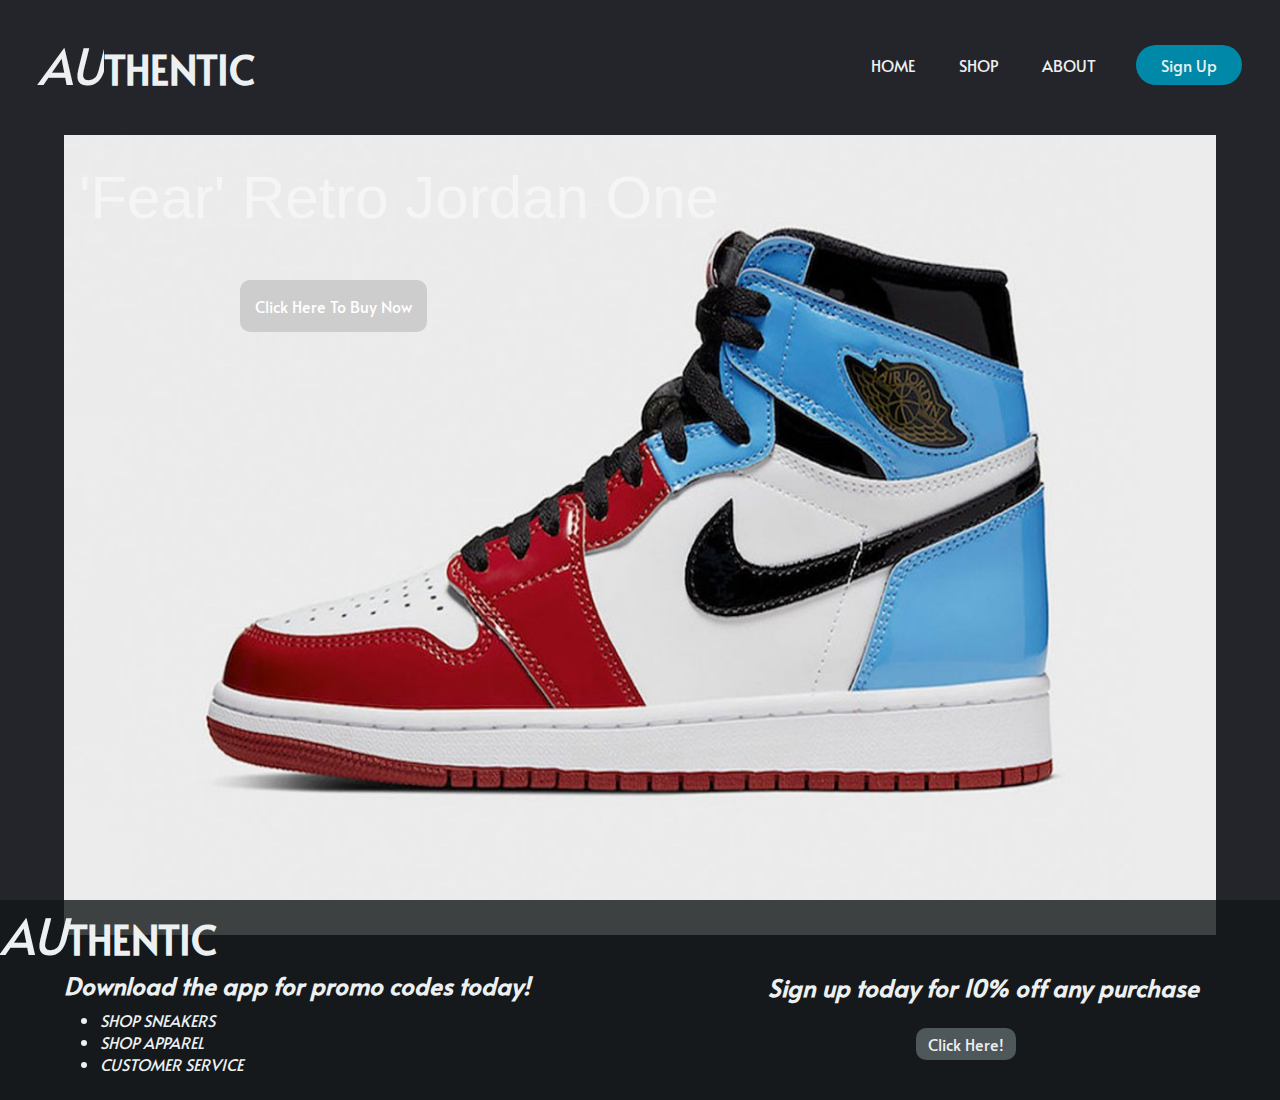
<file: ShoeWeb/index.html>
<!DOCTYPE>
<html>

<head>
    <link rel="stylesheet" type="text/css" href="style.css" />
    <meta charset="utf-8">
    <meta name="viewport" content="width=device-width, initial-scale=1, shrink-to-fit=no">


    <title>BelieveIt</title>
</head>
<header>
    <h1>AU<span>THENTIC</span></h1>
    <nav>

        <ul class="navigation">
            <li><a href="index.html">HOME</a></li>
            <li><a href="Shop.html">SHOP</a></li>
            <li><a href="About.html">ABOUT</a></li>
        </ul>
    </nav>
    <a name="btn" href="signup.html"><button>Sign Up</button></a>
</header>

<body>

    <div id="slider">
        <figure>
            <img src="Jordan.jpg">
            <div class="top-left">
                <span>'Fear' Retro Jordan One</span>
                <a href="Shop.html"><button id="switch">Click Here To Buy Now</button></a>
            </div>
            <img src="Jordan3.jpg">
            <img src="Jordan5.jpeg">

            <img src="Jordan6.jpg">

            <img src="JordanJT.jpg">

        </figure>
    </div>

    <div id="bottom-page">
        <p>AU<span>THENTIC</span></p>
        <h2>Download the app for promo codes today!</h2>
        <ul class="list">
            <li class="list-items">SHOP SNEAKERS</li>
            <li class="list-items">SHOP APPAREL</li>
            <li class="list-items">CUSTOMER SERVICE</li>
        </ul>
        <h3>Sign up today for 10% off any purchase</h3>
        <a href="index.html#btn"><button>Click Here!</button></a>
    </div>


    <!--Rename In the future(not style)-->
</body>

</html>
</file>
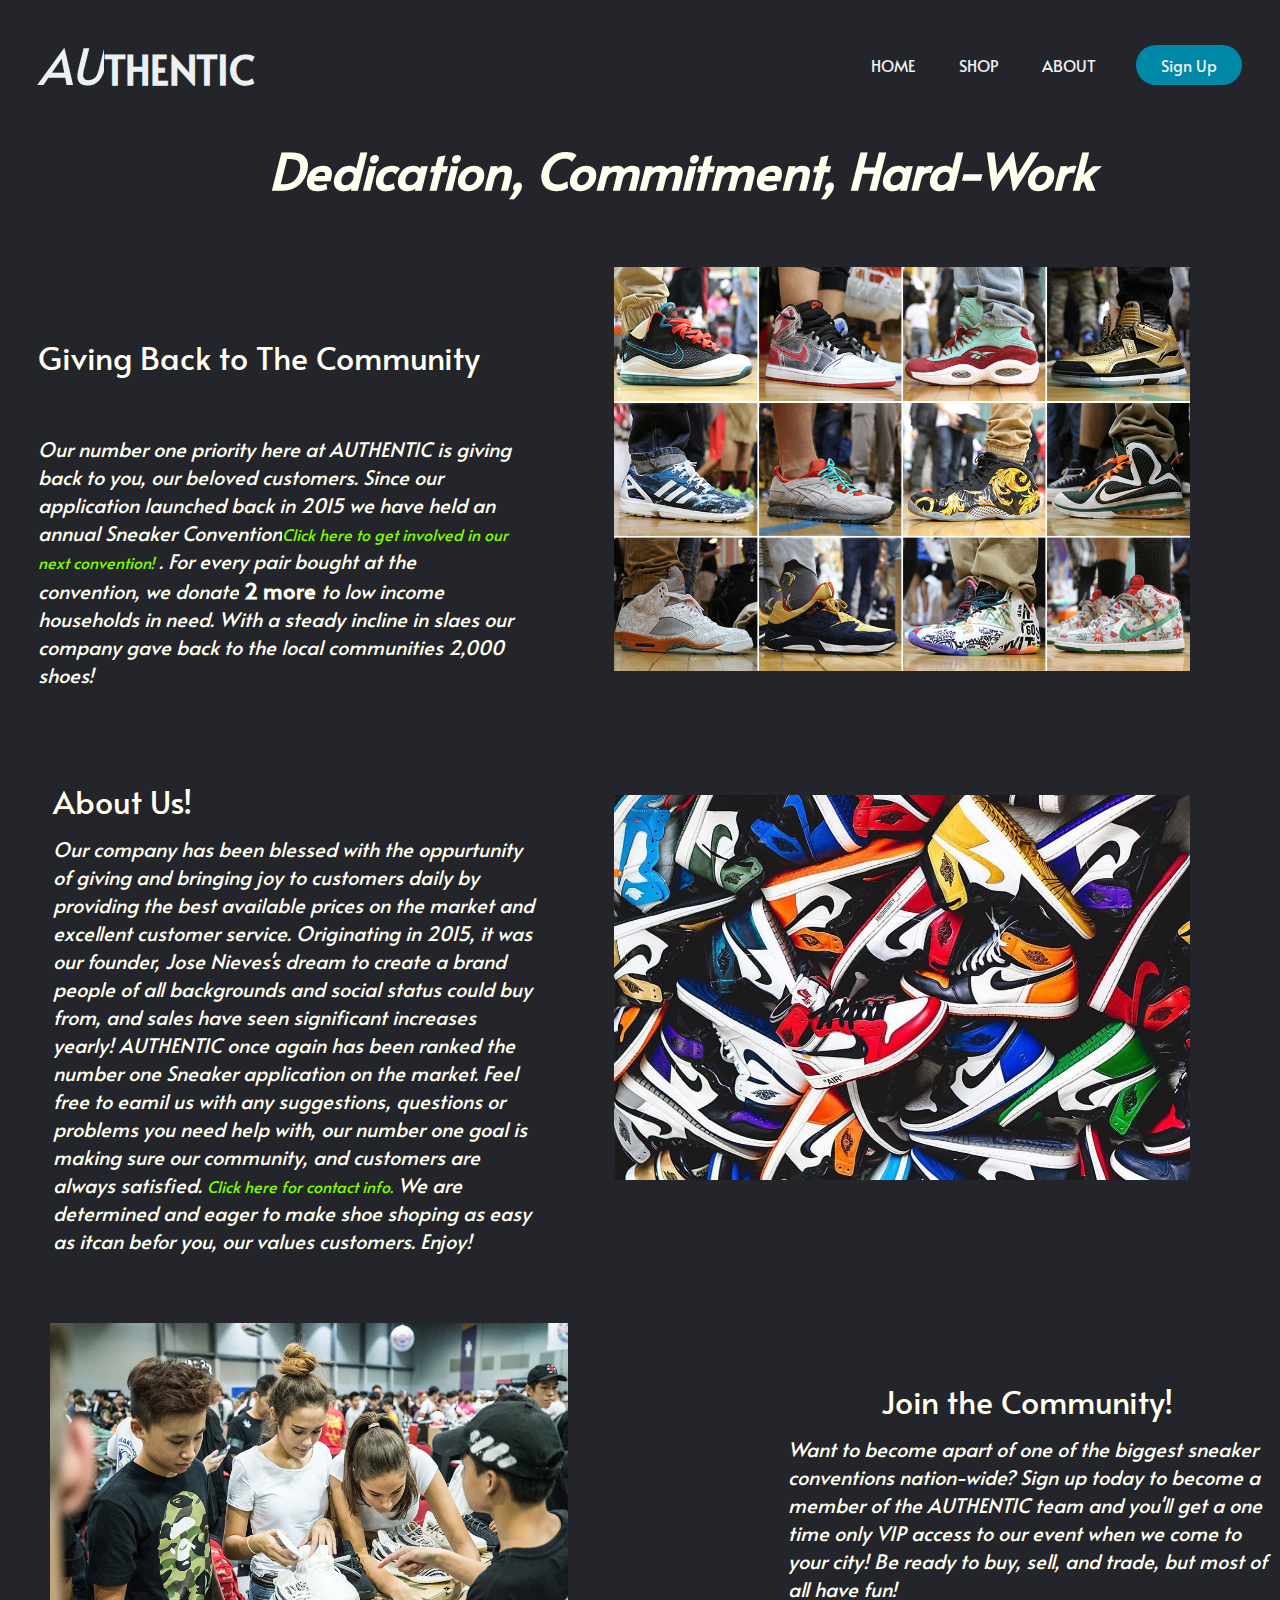
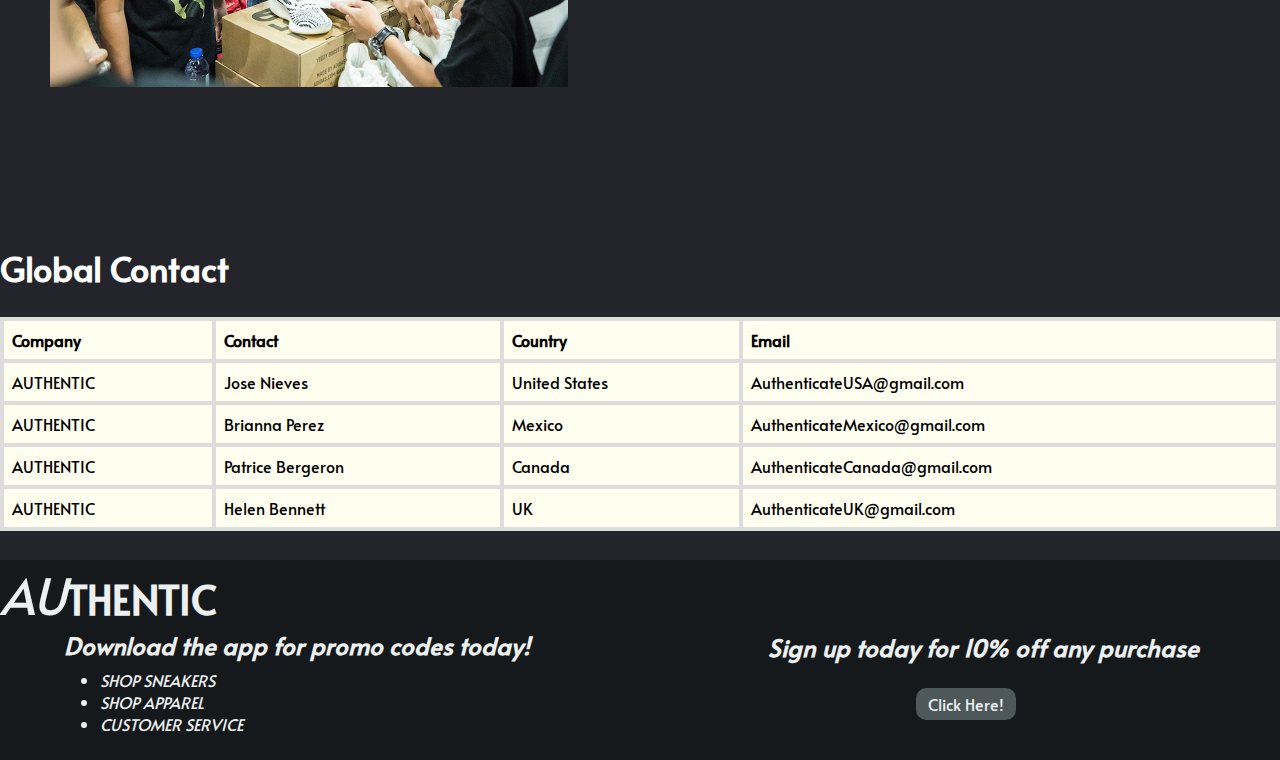
<file: ShoeWeb/About.html>
<!DOCTYPE>
<html>

<head>
    <link rel="stylesheet" type="text/css" href="AboutProject.css" />
    <meta charset="utf-8">
    <meta name="viewport" content="width=device-width, initial-scale=1, shrink-to-fit=no">


    <title>BelieveIt</title>
</head>
<header>
    <h1>AU<span>THENTIC</span></h1>
    <nav>

        <ul class="navigation">
            <li><a href="index.html">HOME</a></li>
            <li><a href="Shop.html">SHOP</a></li>
            <li><a href="About.html">ABOUT</a></li>
        </ul>
    </nav>
    <a name="btn" href="signup.html"><button>Sign Up</button></a>
</header>

<body>
    <div class=container>
        <h2>Dedication, Commitment, Hard-Work</h2>
        <p>Giving Back to The Community</p>
        <p1> Our number one priority here at AUTHENTIC is giving back to you, our beloved customers. Since our
            application launched back in 2015
            we have held an annual Sneaker Convention<a href="About.html#bottom-page">Click here to get involved in our
                next convention!
            </a>. For every pair bought at the convention,
            we donate<span> 2 more </span> to low income households in need. With a steady incline in slaes our company
            gave back to the local communities
            2,000 shoes!

        </p1>
        <img class="imageOne" src="CommunityKicks.jpg">
        <p3>About Us!</p3>
        <p4>Our company has been blessed with the oppurtunity of giving and bringing joy to customers daily by providing
            the best available prices on the market and excellent customer service. Originating in 2015, it was our
            founder, Jose Nieves's dream to
            create a brand people of all backgrounds and social status could buy from, and sales have seen significant
            increases yearly!
            AUTHENTIC once again has been ranked the number one Sneaker application on the market. Feel free to eamil us
            with
            any suggestions, questions or problems you need help with, our number one goal is making sure our community,
            and customers
            are always satisfied. <a href="About.html#bottom-page">Click here for contact info.</a> We are determined
            and eager to make shoe shoping as easy as itcan befor you, our
            values customers. Enjoy!
        </p4>
        <img class="imageTwo" src="aboutUs.jpg">
        <p5>Join the Community!</p5>
        <p6>Want to become apart of one of the biggest sneaker conventions nation-wide? Sign up today to become a member
            of the AUTHENTIC team and you'll get a one time only VIP access to our event when we come to your city!
            Be ready to buy, sell, and trade, but most of all have fun!
        </p6>
        <img class="imageThree" src="communityKicks2.jpg">
    </div>

    <h4>Global Contact</h4>
    <div class="tablePos">
        <table>
            <tr>
                <th>Company</th>
                <th>Contact</th>
                <th>Country</th>
                <th>Email</th>
            </tr>
            <tr>
                <td>AUTHENTIC</td>
                <td>Jose Nieves</td>
                <td>United States</td>
                <td><a href = "#">AuthenticateUSA@gmail.com</a></td>
            </tr>
            <tr>
                <td>AUTHENTIC</td>
                <td>Brianna Perez</td>
                <td>Mexico</td>
                <td><a href = "#">AuthenticateMexico@gmail.com</a></td>
            </tr>
            <tr>
                <td>AUTHENTIC</td>
                <td>Patrice Bergeron</td>
                <td>Canada</td>
                <td><a href = "#">AuthenticateCanada@gmail.com</a></td>
            </tr>
            <tr>
                <td>AUTHENTIC</td>
                <td>Helen Bennett</td>
                <td>UK</td>
                <td><a href = "#">AuthenticateUK@gmail.com</a></td>
            </tr>
        </table>
    </div>

    <div id="bottom-page">
        <p>AU<span>THENTIC</span></p>
        <h2>Download the app for promo codes today!</h2>
        <ul class="list">
            <li class="list-items">SHOP SNEAKERS</li>
            <li class="list-items">SHOP APPAREL</li>
            <li class="list-items">CUSTOMER SERVICE</li>
        </ul>
        <h3>Sign up today for 10% off any purchase</h3>
        <a href="About.html#btn"><button>Click Here!</button></a>
    </div>

    <script type="text/javascript"></script>

</body>

</html>
</file>
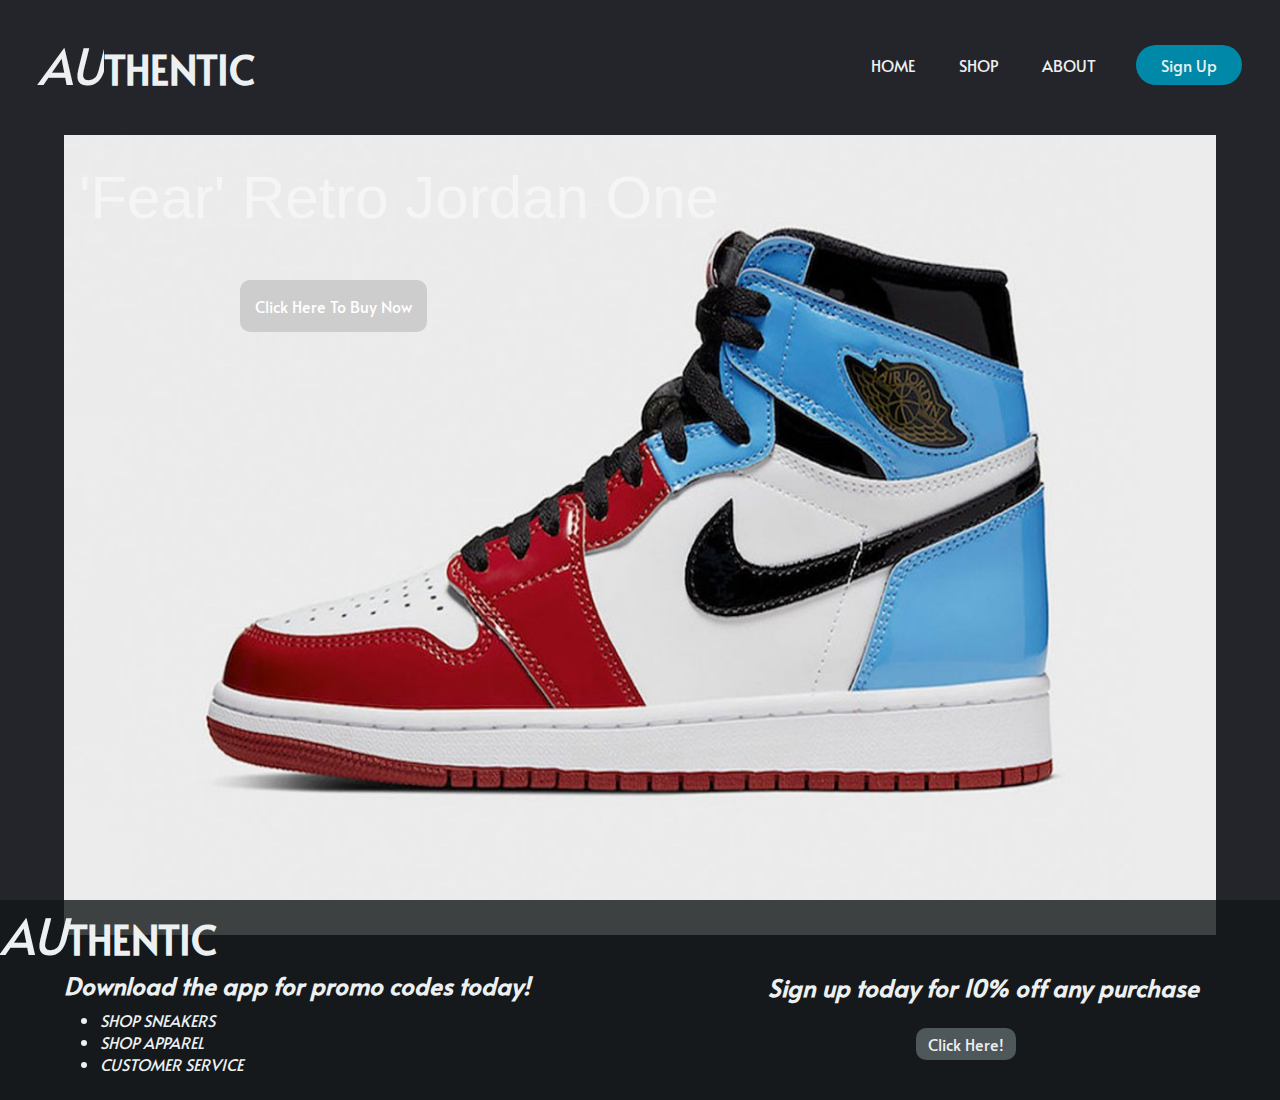
<file: ShoeWeb/NarutoWeb.html>
<!DOCTYPE>
<html>

<head>
    <link rel="stylesheet" type="text/css" href="style.css" />
    <meta charset="utf-8">
    <meta name="viewport" content="width=device-width, initial-scale=1, shrink-to-fit=no">


    <title>BelieveIt</title>
</head>
<header>
    <h1>AU<span>THENTIC</span></h1>
    <nav>

        <ul class="navigation">
            <li><a href="NarutoWeb.html">HOME</a></li>
            <li><a href="Shop.html">SHOP</a></li>
            <li><a href="About.html">ABOUT</a></li>
        </ul>
    </nav>
    <a name="btn" href="signup.html"><button>Sign Up</button></a>
</header>

<body>

    <div id="slider">
        <figure>
            <img src="Jordan.jpg">
            <div class="top-left">
                <span>'Fear' Retro Jordan One</span>
                <a href="Shop.html"><button id="switch">Click Here To Buy Now</button></a>
            </div>
            <img src="Jordan3.jpg">
            <img src="Jordan5.jpeg">

            <img src="Jordan6.jpg">

            <img src="JordanJT.jpg">

        </figure>
    </div>

    <div id="bottom-page">
        <p>AU<span>THENTIC</span></p>
        <h2>Download the app for promo codes today!</h2>
        <ul class="list">
            <li class="list-items">SHOP SNEAKERS</li>
            <li class="list-items">SHOP APPAREL</li>
            <li class="list-items">CUSTOMER SERVICE</li>
        </ul>
        <h3>Sign up today for 10% off any purchase</h3>
        <a href="NarutoWeb.html#btn"><button>Click Here!</button></a>
    </div>


    <!--Rename In the future(not style)-->
</body>

</html>
</file>
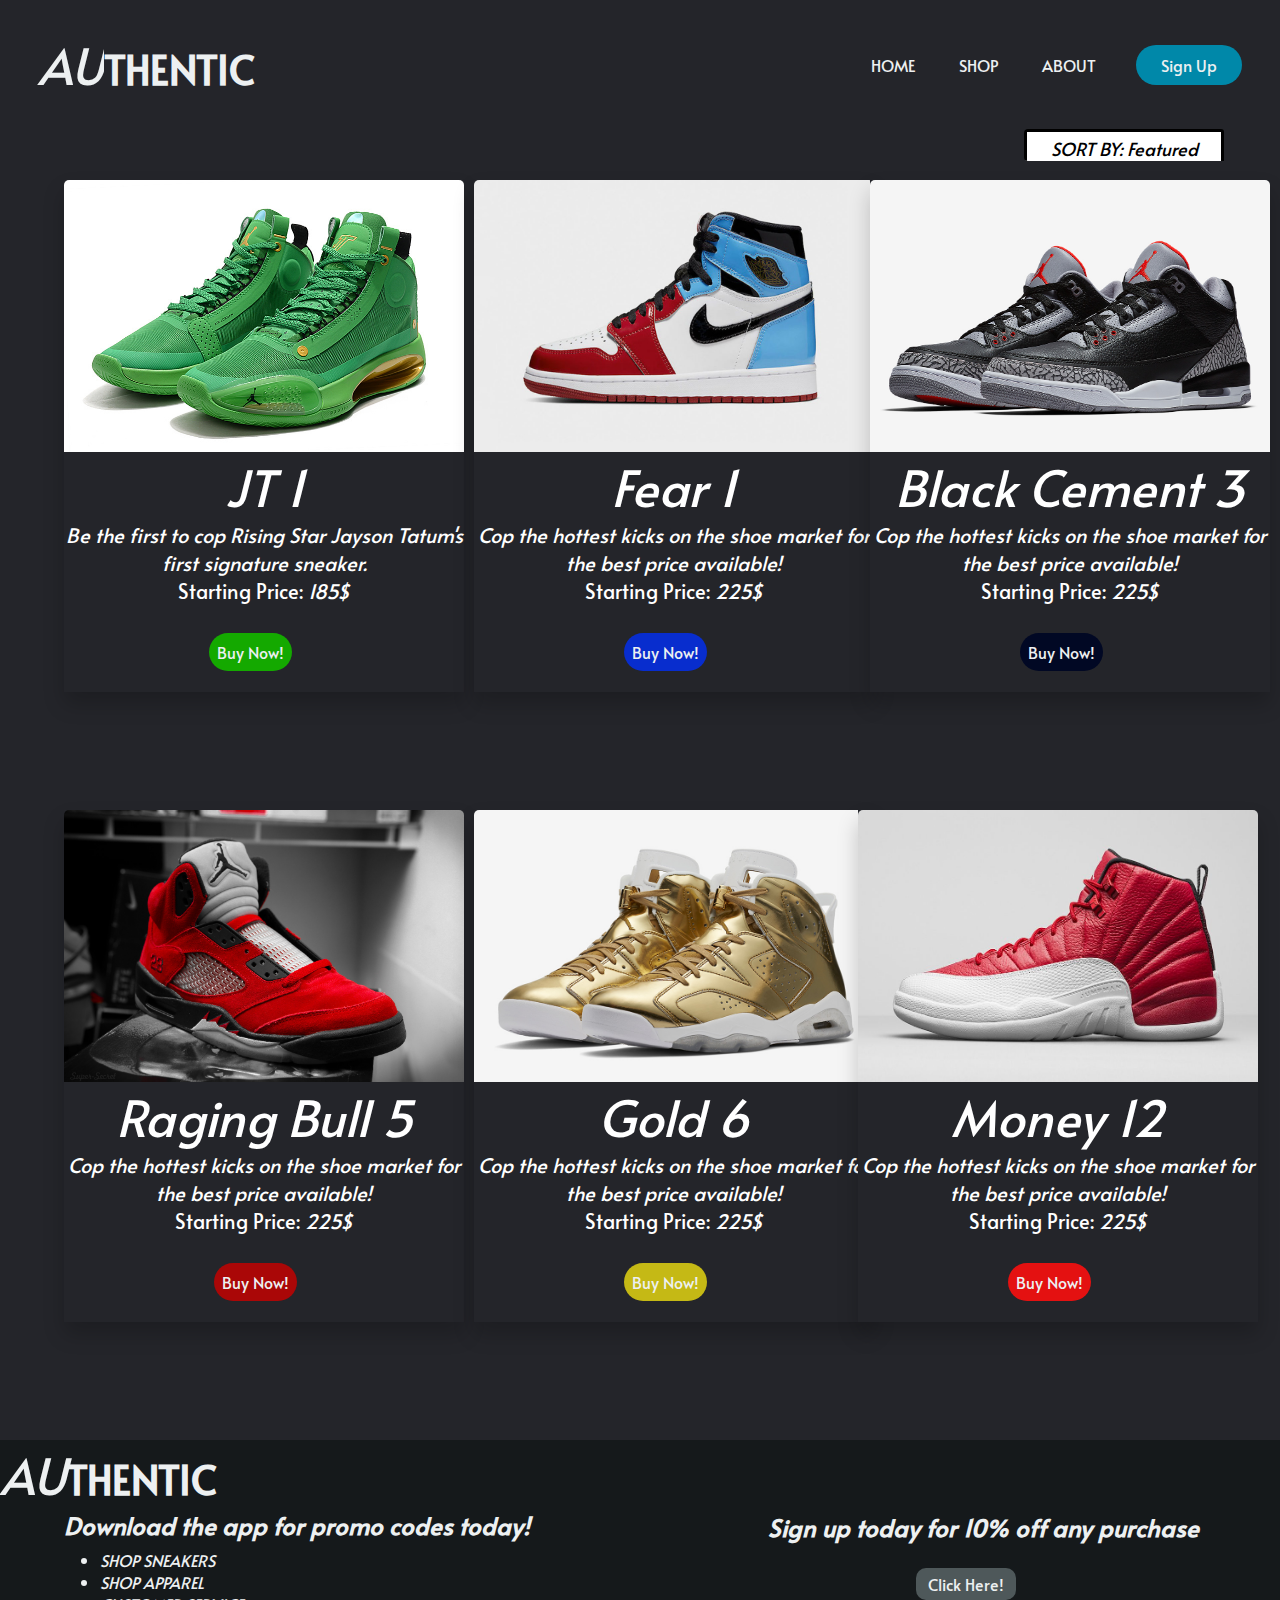
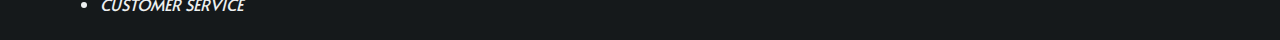
<file: ShoeWeb/Shop.html>
<!DOCTYPE>
<html>

<head>
    <link rel="stylesheet" type="text/css" href="style2.css" />
    <meta charset="utf-8">
    <meta name="viewport" content="width=device-width, initial-scale=1, shrink-to-fit=no">


    <title>SecondPage</title>

    <style>
            select { 
                appearance: none; 
                outline: 0; 
                background: white; 
                background-image: none; 
                width: 50%; 
                height: 180%; 
                color: black; 
                cursor: pointer; 
                border:3px solid black; 
                border-radius:3px; 
                font-size: 18px;
                text-align: center;
                font-family: 'Alata';
                font-style: italic;
            } 

            #drop-list { 
                position: relative; 
                left: 80%;
                display: block; 
                width: 25em; 
                height: 2em; 
                overflow: hidden; 
                border-radius: .25em; 
                padding-bottom:10px;   
            } 

        </style>
</head>
<header>
    <h1>AU<span>THENTIC</span></h1>
    <nav>

        <ul class="navigation">
            <li><a href="index.html">HOME</a></li>
            <li><a href="Shop.html">SHOP</a></li>
            <li><a href="About.html">ABOUT</a></li>
        </ul>
    </nav>
    <a name="btn" href="signup.html"><button>Sign Up</button></a>
</header>

<body>

    <form id = "drop-list">
        <select id = "sales">
            <option><span>SORT BY:</span> Featured</option>
            <option>Release Date</option>
            <option>Price: High to Low</option>
            <option>Price: Low to high</option>
        </select>
        <br><br>
    </form>

    <div class="card" style="width: 25rem;">
        <img class="card-img-top" src="JordanJT.jpg">
        <div class="card-body">
            <h5 class="card-title">JT 1</h5>
            <p class="card-text">Be the first to cop Rising Star Jayson Tatum's first signature sneaker.</p>
            <p class="card-text"><span>Starting Price:</span> 185$</p>
            <br></br>
            <a href="#" class="btn">Buy Now!</a>
        </div>
    </div>
    <div class="card2" style="width: 25rem">
        <img class="card-img-top2" src="Jordan.jpg">
        <div class="card-body2">
            <h5 class="card-title">Fear 1</h5>
            <p class="card-text">Cop the hottest kicks on the shoe market for the best price available!</p>
            <p class="card-text"><span>Starting Price:</span> 225$</p>
            <br></br>
            <a href="#" class="btn">Buy Now!</a>
        </div>
    </div>
    <div class="card3" style="width: 25rem">
        <img class="card-img-top3" src="Jordan3.jpg">
        <div class="card-body3">
            <h5 class="card-title">Black Cement 3</h5>
            <p class="card-text">Cop the hottest kicks on the shoe market for the best price available!</p>
            <p class="card-text"><span>Starting Price:</span> 225$</p>
            <br></br>
            <a href="#" class="btn">Buy Now!</a>
        </div>
    </div>
    <div class="card4" style="width: 25rem">
        <img class="card-img-top4" src="Jordan5.jpeg">
        <div class="card-body4">
            <h5 class="card-title">Raging Bull 5</h5>
            <p class="card-text">Cop the hottest kicks on the shoe market for the best price available!</p>
            <p class="card-text"><span>Starting Price:</span> 225$</p>
            <br></br>
            <a href="#" class="btn">Buy Now!</a>
        </div>
    </div>
    <div class="card5" style="width: 25rem">
        <img class="card-img-top5" src="Jordan6.jpg">
        <div class="card-body5">
            <h5 class="card-title">Gold 6</h5>
            <p class="card-text">Cop the hottest kicks on the shoe market for the best price available!</p>
            <p class="card-text"><span>Starting Price:</span> 225$</p>
            <br></br>
            <a href="#" class="btn">Buy Now!</a>
        </div>
    </div>
    <div class="card6" style="width: 25rem">
        <img class="card-img-top6" src="Jordan12.jpg">
        <div class="card-body6">
            <h5 class="card-title">Money 12</h5>
            <p class="card-text">Cop the hottest kicks on the shoe market for the best price available!</p>
            <p class="card-text"><span>Starting Price:</span> 225$</p>
            <br></br>
            <a href="#" class="btn">Buy Now!</a>
        </div>
    </div>
    <div id="bottom-page">
        <p>AU<span>THENTIC</span></p>
        <h2>Download the app for promo codes today!</h2>
        <ul class="list">
            <li class="list-items">SHOP SNEAKERS</li>
            <li class="list-items">SHOP APPAREL</li>
            <li class="list-items">CUSTOMER SERVICE</li>
        </ul>
        <h3>Sign up today for 10% off any purchase</h3>
        <a href="Shop.html#btn"><button>Click Here!</button></a>
    </div>

    <script type="text/javascript"></script>
</body>

</html>
</file>
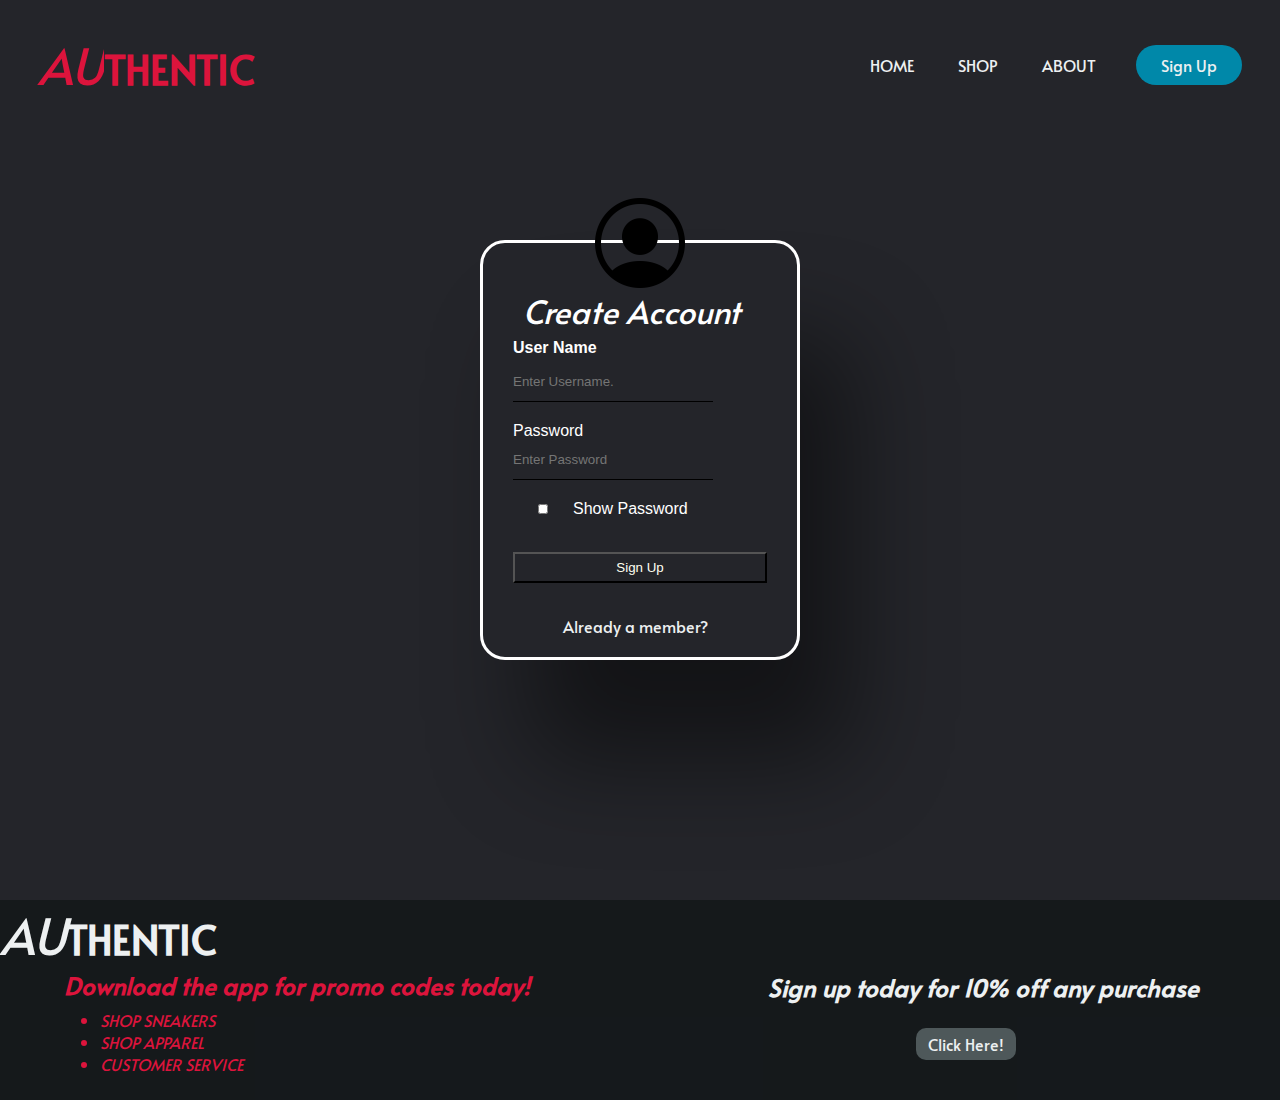
<file: ShoeWeb/signup.html>
<!DOCTYPE>
<html>

<head>
    <title>Login Page</title>
    <link rel="stylesheet" type="text/css" href="signup.css">

    <header>
        <h1>AU<span>THENTIC</span></h1>
        <nav>

            <ul class="navigation">
                <li><a href="index.html">HOME</a></li>
                <li><a href="Shop.html">SHOP</a></li>
                <li><a href="About.html">ABOUT</a></li>
            </ul>
        </nav>
        <a name="btn" href="signup.html"><button>Sign Up</button></a>
    </header>

<body>
    <div class="login">
        <img src="loginicon.png" class="pic">
        <h1>Create Account</h1>
        <form id="form">
            <p>User Name</p>
            <input type="text" name="" placeholder="Enter Username.">
            <p1>Password</p1>
            <input type = "password" id = "myInput" placeholder="Enter Password">
            <input type = "checkbox" onclick = "showPass()">Show Password
            <br />
            <br />
            <div>
                <input id="eventClick" type="button" value="Sign Up">
            </div>
            <br />
            <br />
            <a href="#">Already a member?</a>
        </form>
    </div>
    <div id="bottom-page">
        <p>AU<span>THENTIC</span></p>
        <h2>Download the app for promo codes today!</h2>
        <ul class="list">
            <li class="list-items">SHOP SNEAKERS</li>
            <li class="list-items">SHOP APPAREL</li>
            <li class="list-items">CUSTOMER SERVICE</li>
        </ul>
        <h3>Sign up today for 10% off any purchase</h3>
        <a href="signup.html#btn"><button>Click Here!</button></a>
    </div>
    <br></br>
    <div id="placeHere"></div>

    <script type="text/javascript" src="style.js">

    </script>
</body>
</head>

</html>
</file>
<file: ShoeWeb/style.css>
@import url("https://fonts.googleapis.com/css2?family=Alata&display=swap");

* {
    margin: 0;
    padding: 0;
    background-color: #24252A;
}

h1{
    font-family: 'Alata', sans-serif;
    font-style: italic;
    font-weight: 500;
    font-size: 50px;
    color: #edf0f1;
    text-decoration: none;
    display: table;
    cursor: pointer;
    margin-right: auto;
    float: left;
}

span{
    font-weight: bold;
    font-style: normal;
    font-size: 40px;
}

li, a, button{
    font-family: 'Alata', sans-serif;
    font-weight: 500;
    font-size: 16px;
    color: #edf0f1;
    text-decoration: none;
}

header{
    display: flex;
    justify-content: flex-start;
    align-items: center;
    padding: 30px 3%;
}

.navigation{
    list-style: none;
}

.navigation li{
    display: inline-block;
    padding: 0px 20px;
}

.navigation li a{
    transition: all 1.5s ease 0s;
}

.navigation li a:hover{
    color: #0088a9
}

button{
    margin-left: 20px;
    padding: 9px 25px;
    background-color: rgba(0,136,169,1);
    border: none;
    border-radius: 50px;
    cursor: pointer;
    transition: all 1.5s ease 0s;
}

button:hover{
    background-color: rgba(0,136,169,0.8);
}

#slider{
    overflow: hidden;
    position: absolute;
    top: 15%;
    left: 5%;
    right: 5%;
}

#slider figure{
    position: relative;
    width: 500%;
    margin: 0;
    left: 0;
    animation: 22s slider infinite; 
}

#slider figure img{
    width: 20%;
    height: 800px;
    float: left;
}

/*Text and button for thw first image on the slide show since they are the latest product
*/

.top-left span{
    padding: 10px;
    background-color: transparent;
    color: whitesmoke;
    font-family: 'Palatino', sans-serif;
    font-style: bold;
    font-weight: 50;
    font-size: 60px;
    position: absolute;
    top: 18px;
    left: 5px;
}

.top-left button{
    padding: 15px;
    background-color: rgb(206, 205, 205);
    color: white;
    border: none;
    border-radius: 10px;
    cursor: pointer;
    position: fixed;
    top: 280px;
    left: 220px;
    transition: all 2.0s ease 1.0s;
}

/*Bottom of the page styling for each element*/

#bottom-page{
    height: 200px;
    width: 100%;
    background-color: rgba(17, 22, 24, 0.8);
    position: absolute;
    top: 100%;
    left: 0;
}

#bottom-page p{
    font-family: 'Alata', sans-serif;
    font-style: italic;
    font-weight: 500;
    font-size: 50px;
    color: #edf0f1;
    background-color: transparent;
}

#bottom-page span{
    font-weight: bold;
    font-style: normal;
    font-size: 40px;
    background-color: transparent;
}

#bottom-page button{
    padding: 5px;
    width: 100px;
    background-color: rgb(78, 88, 90);
    border-radius: 10px;
    cursor: pointer;
    transition: all 1.5s ease 0s;
    position: absolute;
    left: 70%;
    bottom: 20%;
}

h2{
    font-family: 'Alata', sans-serif;
    font-style: italic;
    position: absolute;
    font-size: 24px;
    color: #edf0f1;
    left: 5%;
    background-color: transparent;
}

.list{
    font-family: 'Alata', sans-serif;
    font-style: italic;
    position: absolute;
    font-size: 16px;
    color: #edf0f1;
    background-color: transparent;
}

.list-items{
    background-color: transparent;
    position: relative;
    top: 40px;
    left: 100px;
}

h3{    font-family: 'Alata', sans-serif;
    font-style: italic;
    position: absolute;
    font-size: 24px;
    color: #edf0f1;
    left: 60%;
    bottom: 48%;
    background-color: transparent;  
}


@keyframes slider{
    0%{
        left: 0;
    }
    20%{
        left: 0;
    }
    25%{
        left: -100%;
    }
    45%{
        left: -100%;
    }
    50%{
        left: -200%
    }
    70%{
        left: -200%;
    }
    75%{
        left: -300%;
    }
    95%{
        left: -300%;
    }
    95%{
        left: -400%;
    }
    100%{
        right: -400%;
    }
}
</file>
<file: ShoeWeb/AboutProject.css>
@import url("https://fonts.googleapis.com/css2?family=Alata&display=swap");

* {
    margin: 0;
    padding: 0;
    box-sizing: border-box;
    background-color: #24252A;
}

h1{
    font-family: 'Alata', sans-serif;
    font-style: italic;
    font-weight: 500;
    font-size: 50px;
    color: #edf0f1;
    text-decoration: none;
    display: table;
    cursor: pointer;
    margin-right: auto;
    float: left;
}

span{
    font-weight: bold;
    font-style: normal;
    font-size: 40px;
}

li, a, button{
    font-family: 'Alata', sans-serif;
    font-weight: 500;
    font-size: 16px;
    color: #edf0f1;
    text-decoration: none;
}

header{
    display: flex;
    justify-content: flex-start;
    align-items: center;
    padding: 30px 3%;
}

.navigation{
    list-style: none;
}

.navigation li{
    display: inline-block;
    padding: 0px 20px;
}

.navigation li a{
    transition: all 1.5s ease 0s;
}

.navigation li a:hover{
    color: #0088a9
}

button{
    margin-left: 20px;
    padding: 9px 25px;
    background-color: rgba(0,136,169,1);
    border: none;
    border-radius: 50px;
    cursor: pointer;
    transition: all 1.5s ease 0s;
}

button:hover{
    background-color: rgba(0,136,169,0.8);
}
/*Formatting and styling every aspect of the elements displayed in the about page*/
.container{
    position: absolute;
    width: 90%;
    top: 15%;
    left: 3%;
}

.container h2{
    position: absolute;
    left: 20%;
    font-family: 'Alata', sans-serif;
    font-style: italic;
    font-size: 50px;
    color: ivory;
}

.container p{
    position: relative;
    width: 40%;
    top: 200px;
    font-family: 'Alata', sans-serif;
    font-style: Bold;
    font-size: 32px;
    color: ivory;
}

.container p1{
    position: absolute;
    width: 42%;
    top: 300px;
    font-family: 'Alata', sans-serif;
    font-style: italic;
    font-size: 20px;
    color: ivory;
}

.container span{
    font-family: 'Alata', sans-serif;
    font-style: bold;
    font-size: 22px;
    color: ivory;
}

.container .imageOne{
    position: absolute;
    width: 50%;
    left: 50%;
    top: 150%;
}

.container a{
    color: lawngreen;
    border-bottom: black;
}

.container p3{
    position: relative;
    width: 40%;
    top: 600px;
    left: 15px;
    font-family: 'Alata', sans-serif;
    font-style: Bold;
    font-size: 32px;
    color: ivory;
}

.container p4{
    position: absolute;
    width: 42%;
    top: 700px;
    left: 15px;
    font-family: 'Alata', sans-serif;
    font-style: italic;
    font-size: 20px;
    color: ivory;
}

.container .imageTwo{
    position: absolute;
    width: 50%;
    left: 50%;
    top: 750%;
}

.container p5{
    position: relative;
    width: 40%;
    top: 1200px;
    left: 700px;
    font-family: 'Alata', sans-serif;
    font-style: Bold;
    font-size: 32px;
    color: ivory;
}

.container p6{
    position: absolute;
    width: 42%;
    top: 1300px;
    left: 750px;
    font-family: 'Alata', sans-serif;
    font-style: italic;
    font-size: 20px;
    color: ivory;
}

.container .imageThree{
    position: absolute;
    width: 45%;
    left: 1%;
    top: 1350%;
}

/*Formatting for the table*/
.tablePos{
    position: absolute;
    width: 100%;
    top: 213%;
}

.tablePos a{
    background-color: ivory;
    color: black;
}

h4{
    font-family: 'Alata', sans-serif;
    font-size: 34px;
    color: white;
    position: absolute;
    width: 100%;
    top: 205%;
}

table {
    font-family: 'Alata', sans-serif;
    border-collapse: collapse;
    width: 100%;
  }
  
  td, th {
    border: 4px solid #dddddd;
    background-color: ivory;
    text-align: left;
    padding: 8px;
  }

/*Bottom of the page styling for each element*/

#bottom-page{
    height: 200px;
    width: 100%;
    background-color: rgba(17, 22, 24, 0.8);
    position: absolute;
    top: 240%;
    left: 0;
}

#bottom-page p{
    font-family: 'Alata', sans-serif;
    font-style: italic;
    font-weight: 500;
    font-size: 50px;
    color: #edf0f1;
    background-color: transparent;
}

#bottom-page span{
    font-weight: bold;
    font-style: normal;
    font-size: 40px;
    background-color: transparent;
}

#bottom-page button{
    padding: 5px;
    width: 100px;
    background-color: rgb(78, 88, 90);
    border-radius: 10px;
    cursor: pointer;
    transition: all 1.5s ease 0s;
    position: absolute;
    left: 70%;
    bottom: 20%;
}

h2{
    font-family: 'Alata', sans-serif;
    font-style: italic;
    position: absolute;
    font-size: 24px;
    color: #edf0f1;
    left: 5%;
    background-color: transparent;
}

.list{
    font-family: 'Alata', sans-serif;
    font-style: italic;
    position: absolute;
    font-size: 16px;
    color: #edf0f1;
    background-color: transparent;
}

.list-items{
    background-color: transparent;
    position: relative;
    top: 40px;
    left: 100px;
}

h3{    font-family: 'Alata', sans-serif;
    font-style: italic;
    position: absolute;
    font-size: 24px;
    color: #edf0f1;
    left: 60%;
    bottom: 48%;
    background-color: transparent;  
}
</file>
<file: ShoeWeb/style2.css>
@import url("https://fonts.googleapis.com/css2?family=Alata&display=swap");

* {
    margin: 0;
    padding: 0;
    box-sizing: border-box;
    background-color: #24252A;
}

h1{
    font-family: 'Alata', sans-serif;
    font-style: italic;
    font-weight: 500;
    font-size: 50px;
    color: #edf0f1;
    text-decoration: none;
    display: table;
    cursor: pointer;
    margin-right: auto;
    float: left;
}

span{
    font-weight: bold;
    font-style: normal;
    font-size: 40px;
}

li, a, button{
    font-family: 'Alata', sans-serif;
    font-weight: 500;
    font-size: 16px;
    color: #edf0f1;
    text-decoration: none;
}

header{
    display: flex;
    justify-content: flex-start;
    align-items: center;
    padding: 30px 3%;
}

.navigation{
    list-style: none;
}

.navigation li{
    display: inline-block;
    padding: 0px 20px;
}

.navigation li a{
    transition: all 1.5s ease 0s;
}

.navigation li a:hover{
    color: #0088a9
}

button{
    margin-left: 20px;
    padding: 9px 25px;
    background-color: rgba(0,136,169,1);
    border: none;
    border-radius: 50px;
    cursor: pointer;
    transition: all 1.5s ease 0s;
}

button:hover{
    background-color: rgba(0,136,169,0.8);
}

/*Card Bodies for each of the photos*/
/*Set the proper positioning for each of the cards, every other attribute is identical*/

.card {
    position: absolute;
    top: 20%;
    left: 5%;
    color: white;
    box-shadow: 0 12px 20px 0 rgba(0,0,0,0.2);
    transition: 1.5s;
  }

  .card2 {
    position: absolute;
    top: 20%;
    left: 37%;
    color: white;
    box-shadow: 0 12px 20px 0 rgba(0,0,0,0.2);
    transition: 1.5s;
  }

  .card3 {
    position: absolute;
    top: 20%;
    left: 68%;
    color: white;
    box-shadow: 0 12px 20px 0 rgba(0,0,0,0.2);
    transition: 1.5s;
  }

  .card4 {
    position: absolute;
    top: 90%;
    left: 5%;
    color: white;
    box-shadow: 0 12px 20px 0 rgba(0,0,0,0.2);
    transition: 1.5s;
  }

  .card5 {
    position: absolute;
    top: 90%;
    left: 37%;
    color: white;
    box-shadow: 0 12px 20px 0 rgba(0,0,0,0.2);
    transition: 1.5s;
  }

  .card6 {
    position: absolute;
    top: 90%;
    left: 67%;
    color: white;
    box-shadow: 0 12px 20px 0 rgba(0,0,0,0.2);
    transition: 1.5s;
  }

  /* Make the height the same for each image, keeps the cards symmetrical*/
  .card-img-top{
      height: 17rem;
  }

  .card-img-top2{
      height: 17rem;
  }

  .card-img-top3{
      height: 17rem;
  }

  .card-img-top4{
    height: 17rem;
}

.card-img-top5{
    height: 17rem;
}

.card-img-top6{
    height: 17rem;
}

/* Card body needs to be identical in height for each item, if not specified it will differ*/

  .card-body{
    height: 15rem;
}

.card-body2{
    height: 15rem;
}

.card-body3{
    height: 15rem;
}

.card-body4{
    height: 15rem;
}

.card-body5{
    height: 15rem;
}

.card-body6{
    height: 15rem;
}

/*Create a button for each card body and change color to match sneaker color way*/
  
  .card-body .btn{
    margin-left: 145px;
    padding: 8px;
    background-color: rgb(20, 169, 0);
    border: none;
    border-radius: 25px;
    cursor: pointer;
    transition: all 2.0s ease 0s;
    text-decoration: none;
}

.card-body2 .btn{
    margin-left: 150px;
    padding: 8px;
    background-color: rgb(8, 45, 206);
    border: none;
    border-radius: 25px;
    cursor: pointer;
    transition: all 2.0s ease 0s;
    text-decoration: none;
}

.card-body3 .btn{
    margin-left: 150px;
    padding: 8px;
    background-color: rgb(1, 8, 36);
    border: none;
    border-radius: 25px;
    cursor: pointer;
    transition: all 2.0s ease 0s;
    text-decoration: none;
}

.card-body4 .btn{
    margin-left: 150px;
    padding: 8px;
    background-color: rgb(170, 7, 7);
    border: none;
    border-radius: 25px;
    cursor: pointer;
    transition: all 2.0s ease 0s;
    text-decoration: none;
}

.card-body5 .btn{
    margin-left: 150px;
    padding: 8px;
    background-color: rgb(197, 185, 21);
    border: none;
    border-radius: 25px;
    cursor: pointer;
    transition: all 2.0s ease 0s;
    text-decoration: none;
}

.card-body6 .btn{
    margin-left: 150px;
    padding: 8px;
    background-color: rgb(228, 17, 17);
    border: none;
    border-radius: 25px;
    cursor: pointer;
    transition: all 2.0s ease 0s;
    text-decoration: none;
}

/*Set the proper text for each card and space accordingly*/
.card-title{
    text-align: center;
    font-family: 'Alata', sans-serif;
    font-style: italic;
    font-weight: 100;
    font-size: 50px;
}

.card-text{
    text-align: center;
    font-family: 'Alata', sans-serif;
    font-style: italic;
    font-weight: 50;
    font-size: 20px;
}

.card-text span{
    text-align: center;
    font-family: 'Alata', sans-serif;
    font-style: bold;
    font-weight: 50;
    font-size: 20px;
}

img{
    border-radius: 5px 5px 0 0;
    width: 100%;
}

/*Bottom of the page styling for each element*/

#bottom-page{
    height: 200px;
    width: 100%;
    background-color: rgba(17, 22, 24, 0.8);
    position: absolute;
    top: 160%;
    left: 0;
}

#bottom-page p{
    font-family: 'Alata', sans-serif;
    font-style: italic;
    font-weight: 500;
    font-size: 50px;
    color: #edf0f1;
    background-color: transparent;
}

#bottom-page span{
    font-weight: bold;
    font-style: normal;
    font-size: 40px;
    background-color: transparent;
}

#bottom-page button{
    padding: 5px;
    width: 100px;
    background-color: rgb(78, 88, 90);
    border-radius: 10px;
    cursor: pointer;
    transition: all 1.5s ease 0s;
    position: absolute;
    left: 70%;
    bottom: 20%;
}

h2{
    font-family: 'Alata', sans-serif;
    font-style: italic;
    position: absolute;
    font-size: 24px;
    color: #edf0f1;
    left: 5%;
    background-color: transparent;
}

.list{
    font-family: 'Alata', sans-serif;
    font-style: italic;
    position: absolute;
    font-size: 16px;
    color: #edf0f1;
    background-color: transparent;
}

.list-items{
    background-color: transparent;
    position: relative;
    top: 40px;
    left: 100px;
}

h3{    font-family: 'Alata', sans-serif;
    font-style: italic;
    position: absolute;
    font-size: 24px;
    color: #edf0f1;
    left: 60%;
    bottom: 48%;
    background-color: transparent;  
}
</file>
<file: ShoeWeb/signup.css>
@import url("https://fonts.googleapis.com/css2?family=Alata&display=swap");

* {
    margin: 0;
    padding: 0;
    background-color: #24252A;
}

h1{
    font-family: 'Alata', sans-serif;
    font-style: italic;
    font-weight: 500;
    font-size: 50px;
    color: #edf0f1;
    text-decoration: none;
    display: table;
    cursor: pointer;
    margin-right: auto;
    float: left;
}

span{
    font-weight: bold;
    font-style: normal;
    font-size: 40px;
}

li, a, button{
    font-family: 'Alata', sans-serif;
    font-weight: 500;
    font-size: 16px;
    color: #edf0f1;
    text-decoration: none;
}

header{
    display: flex;
    justify-content: flex-start;
    align-items: center;
    padding: 30px 3%;
}

.navigation{
    list-style: none;
}

.navigation li{
    display: inline-block;
    padding: 0px 20px;
}

.navigation li a{
    transition: all 1.5s ease 0s;
}

.navigation li a:hover{
    color: #0088a9
}

button{
    margin-left: 20px;
    padding: 9px 25px;
    background-color: rgba(0,136,169,1);
    border: none;
    border-radius: 50px;
    cursor: pointer;
    transition: all 1.5s ease 0s;
}

button:hover{
    background-color: rgba(0,136,169,0.8);
}

/*Creating the login box*/
body{
    margin: 0;
    padding: 0;
    background-position: center;
    background-color: transparent;
    font-family: Arial;
}

.pic{
    width: 100px;
    height: 100px;
    border-radius: 50%;
    position: absolute;
    top: -50px;
    left: calc(50% - 50px);
    background-color: transparent;
}

.login h1{
    margin: 0;
    padding: 0 0 25px;
    position: relative;
    bottom: 4px;
    left: 10px;
    font-size: 32px;
    color: white;
    
}

.login{
    width: 320px;
    height: 420px;
    border-style: solid;
    border-radius: 25px;
    background: white;
    color: white;
    top: 50%;
    left: 50%;
    position: absolute;
    transform: translate(-50%,-50%);
    box-sizing: border-box;
    box-shadow: 50px 100px 100px 0 rgba(0, 0, 0, 0.472);
    padding: 50px 30px;
    background-color: transparent;
}

.login p{
    margin: 0;
    padding: 0;
    font-weight: bold;
    color: white;
}

.login p{
    margin: 0;
    padding: 0;
    font-weight: bold;
    color: white;
    position: absolute;
    top: 96px;
}

.login input{
    width: 200px;
    margin-bottom: 20px;
    color: ivory;
    background-color: transparent;
}

.login input[type = "text"], input[type = "password"]{
    border: none;
    border-bottom: 1px solid black;
    outline: none;
    height: 40px;

}

.login input[type = "checkbox"]{
    height: 10px;
    width: 60px;
}

.login input[type = "button"]{
    height: 10%;
    width: 100%;
}

.login a:hover{
    color: purple;
}

.login a{
    position: absolute;
    bottom: 20px;
    left: 80px;
}

.btn{
    width: 200px;
    height: 30px;
    color: white;
    position: absolute;
    box-shadow: 0 30px 60px 0 rgba(0, 0, 0, 0.472);
}

/*Holds the text created when a user signs up for an account*/
#placeHere{
    position: absolute;
    background-color: transparent;
    color: ivory;
    top: 80%;
    left: 25%;
}

/*Bottom of the page styling for each element*/

#bottom-page{
    height: 200px;
    width: 100%;
    background-color: rgba(17, 22, 24, 0.8);
    position: absolute;
    top: 100%;
    left: 0;
}

#bottom-page p{
    font-family: 'Alata', sans-serif;
    font-style: italic;
    font-weight: 500;
    font-size: 50px;
    color: #edf0f1;
    background-color: transparent;
}

#bottom-page span{
    font-weight: bold;
    font-style: normal;
    font-size: 40px;
    background-color: transparent;
}

#bottom-page button{
    padding: 5px;
    width: 100px;
    background-color: rgb(78, 88, 90);
    border-radius: 10px;
    cursor: pointer;
    transition: all 1.5s ease 0s;
    position: absolute;
    left: 70%;
    bottom: 20%;
}

h2{
    font-family: 'Alata', sans-serif;
    font-style: italic;
    position: absolute;
    font-size: 24px;
    color: #edf0f1;
    left: 5%;
    background-color: transparent;
}

.list{
    font-family: 'Alata', sans-serif;
    font-style: italic;
    position: absolute;
    font-size: 16px;
    color: #edf0f1;
    background-color: transparent;
}

.list-items{
    background-color: transparent;
    position: relative;
    top: 40px;
    left: 100px;
}

h3{    font-family: 'Alata', sans-serif;
    font-style: italic;
    position: absolute;
    font-size: 24px;
    color: #edf0f1;
    left: 60%;
    bottom: 48%;
    background-color: transparent;  
}
</file>
